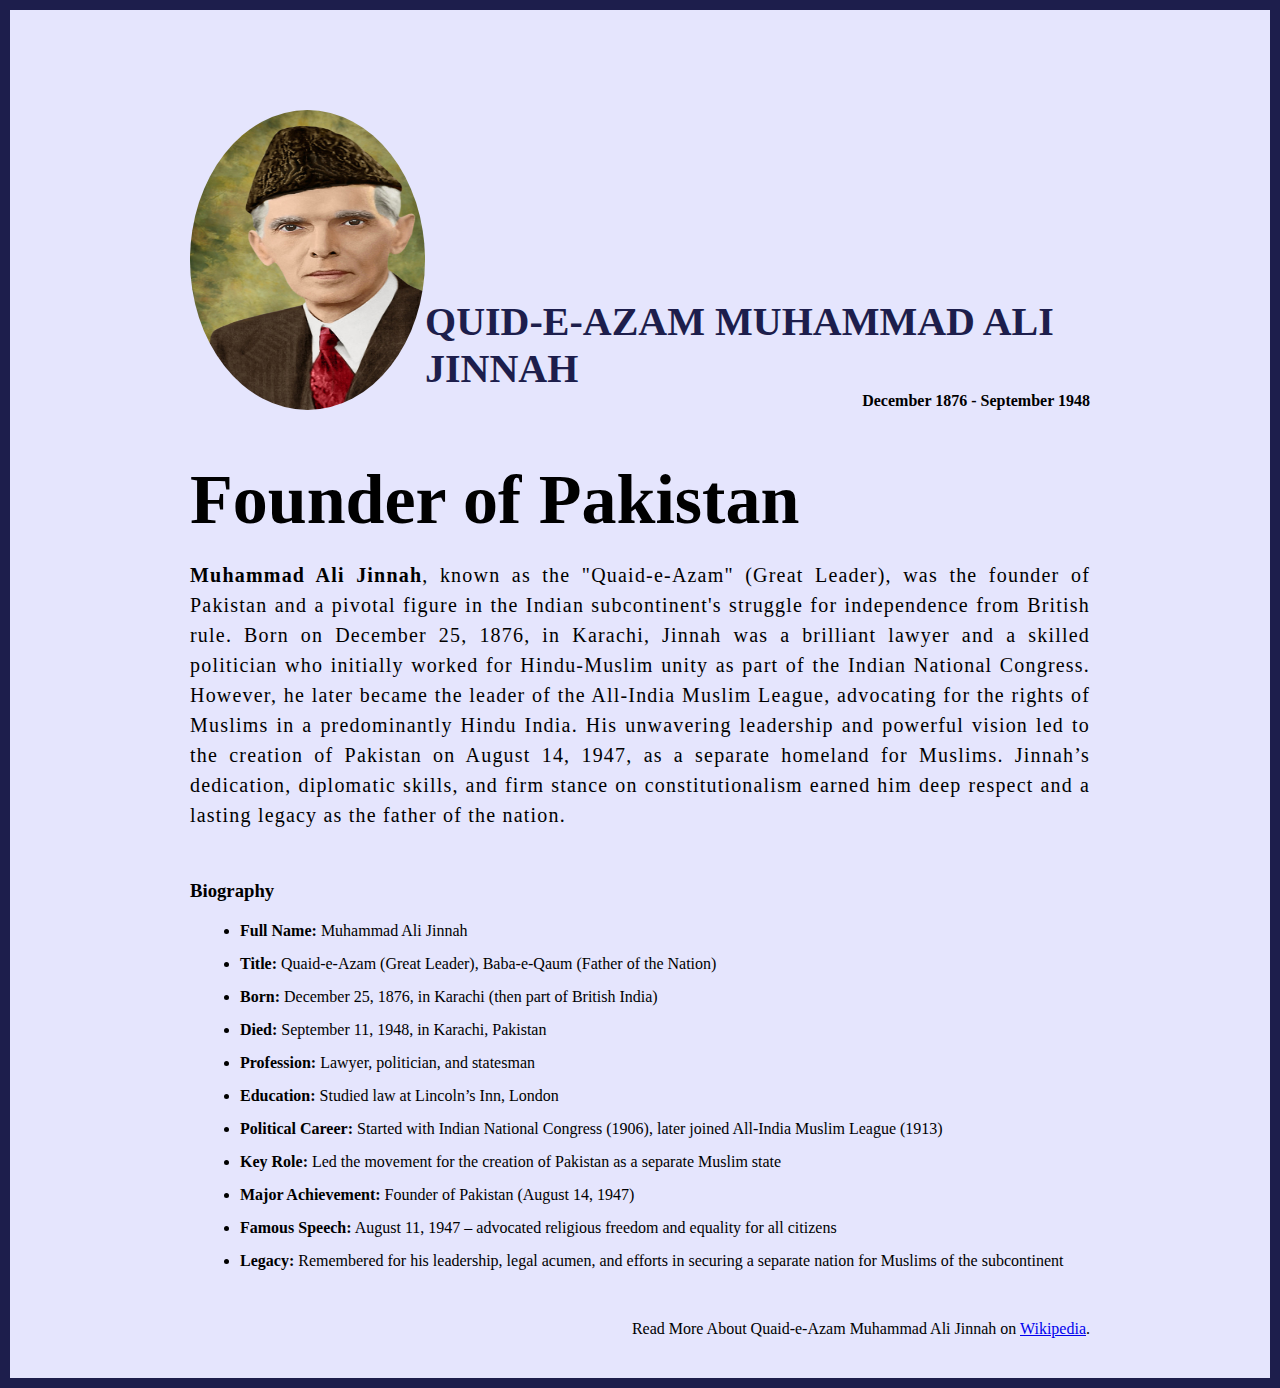
<file: Project1/index.html>
<!DOCTYPE html>
<html lang="en">
<head>
    <meta charset="UTF-8">
    <meta name="viewport" content="width=device-width, initial-scale=1.0">
    <title>The tribute website |  Muhammad Ali Jinnah</title>
    <link rel="stylesheet" href="style.css">
</head>
<body>
    <div class="container">
        <div class="content">
            <section class="top_section">
                <div class="image_container">
                    <img src="Images\Quid photo.jpg" alt="Quid photos">
                </div> 
                <div>
                    <h1> Quid-e-Azam Muhammad Ali Jinnah</h1>
                    <h4>December 1876 - September 1948</h4>
                </div>
            </section>

            <section class="about">
                <h2>Founder of Pakistan</h2>
                <p><b>Muhammad Ali Jinnah</b>, known as the "Quaid-e-Azam" (Great Leader), was the founder of Pakistan and a pivotal figure in the Indian subcontinent's struggle for independence from British rule. Born on December 25, 1876, in Karachi, Jinnah was a brilliant lawyer and a skilled politician who initially worked for Hindu-Muslim unity as part of the Indian National Congress. However, he later became the leader of the All-India Muslim League, advocating for the rights of Muslims in a predominantly Hindu India. His unwavering leadership and powerful vision led to the creation of Pakistan on August 14, 1947, as a separate homeland for Muslims. Jinnah’s dedication, diplomatic skills, and firm stance on constitutionalism earned him deep respect and a lasting legacy as the father of the nation.</p>
            </section>
            
            <section class="biography">
                <h3>Biography</h3>
                <ul>
                    <li><strong>Full Name:</strong> Muhammad Ali Jinnah</li>
                    <li><strong>Title:</strong> Quaid-e-Azam (Great Leader), Baba-e-Qaum (Father of the Nation)</li>
                    <li><strong>Born:</strong> December 25, 1876, in Karachi (then part of British India)</li>
                    <li><strong>Died:</strong> September 11, 1948, in Karachi, Pakistan</li>
                    <li><strong>Profession:</strong> Lawyer, politician, and statesman</li>
                    <li><strong>Education:</strong> Studied law at Lincoln’s Inn, London</li>
                    <li><strong>Political Career:</strong> Started with Indian National Congress (1906), later joined All-India Muslim League (1913)</li>
                    <li><strong>Key Role:</strong> Led the movement for the creation of Pakistan as a separate Muslim state</li>
                    <li><strong>Major Achievement:</strong> Founder of Pakistan (August 14, 1947)</li>
                    <li><strong>Famous Speech:</strong> August 11, 1947 – advocated religious freedom and equality for all citizens</li>
                    <li><strong>Legacy:</strong> Remembered for his leadership, legal acumen, and efforts in securing a separate nation for Muslims of the subcontinent</li>
                </ul>
            </section>
            <section>
                <footer>
                    <p>Read More About Quaid-e-Azam Muhammad Ali Jinnah on <a href="https://en.wikipedia.org/wiki/Muhammad_Ali_Jinnah" target="_blank"> Wikipedia</a>.</p>
                </footer>
            </section>
        </div>
    </div>
</body>
</html>
</file>
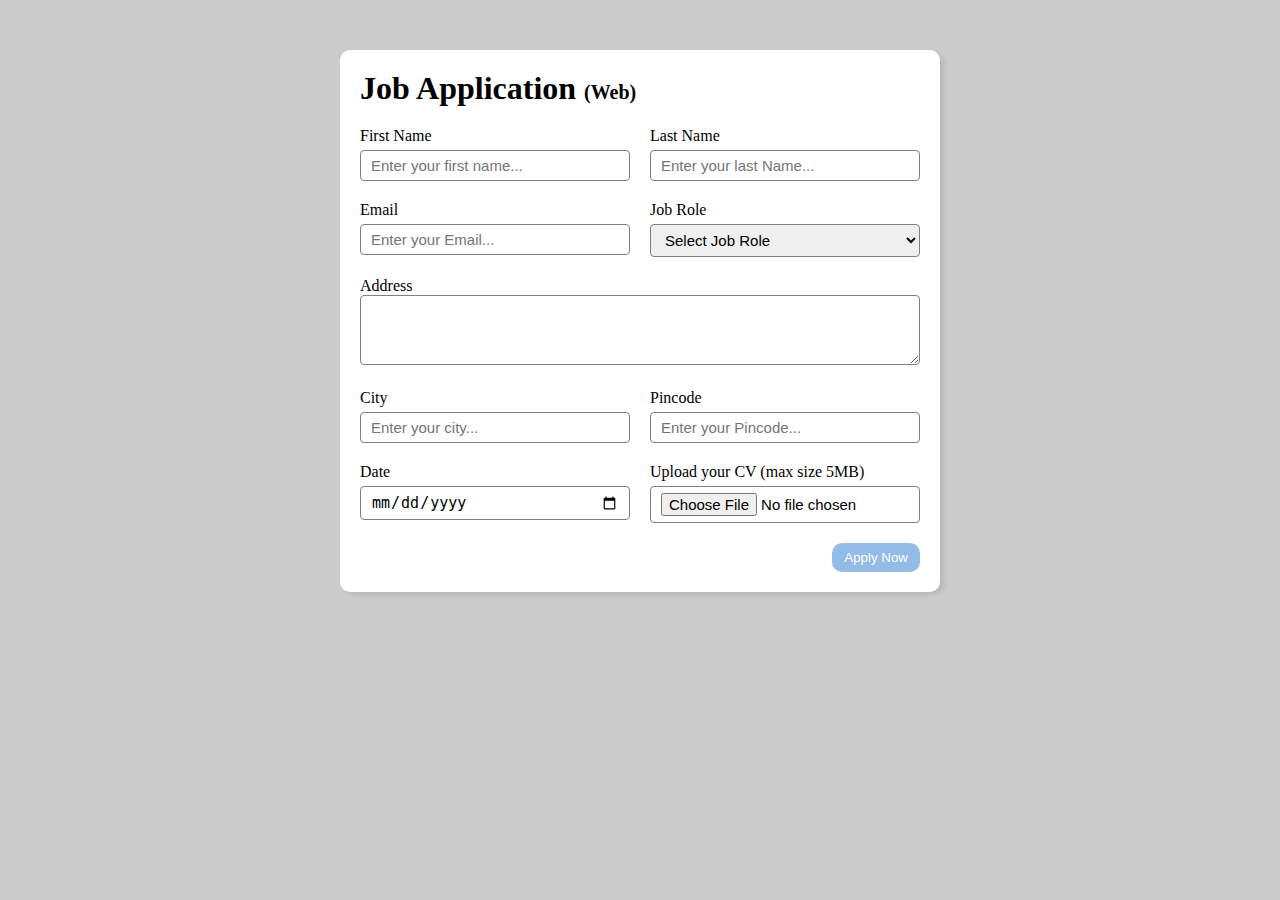
<file: Project2/index.html>
<!DOCTYPE html>
<html lang="en">
<head>
    <meta charset="UTF-8">
    <meta name="viewport" content="width=device-width, initial-scale=1.0">
    <title>Job Application Form</title>
    <link rel="stylesheet" href="style.css" class="css">
</head>
<body>
    <div class="container">
        <div class="apply_box">
            <h1>Job Application 
            <span class="small">(Web)</span>
            </h1>
        <form action="">
            <div class="form_container">
                
                
                <div class="form_control">
                    <label for="first name"> First Name</label>
                    <input id="first name" name="first name" placeholder="Enter your first name..."/>
                </div>
                
                
                <div class="form_control">
                    <label for="last Name"> Last Name</label>
                    <input id="last Name" name="last Name" placeholder="Enter your last Name..."/>
                </div>
            
            
                <div class="form_control">
                        <label for="Email"> Email</label>
                        <input type="email" id="Email" name="Email" placeholder="Enter your Email..."/>
                </div>
            
            
                <div class="form_control">
                    <label for="job Role"> Job Role</label>
                        <select id="job Role" name="Job Role">
                            <option value="">Select Job Role</option>
                            <option value="Frontend developer">Frontend developer</option>
                            <option value="Backend developer">Backend developer</option>
                            <option value="Fullstack developer">Fullstack developer</option>
                            <option value="ux/ui">ux/ui</option>
                       </select>
                </div>

                <div class="textarea_control">
                    <label for="address"> Address </label>
                    <textarea id = "address" name = "address" row = "4" cols = "50" placeholder="Enter your address">
                    </textarea>
                </div>


                <div class="form_control">
                    <label for="city"> City</label>
                    <input id="city" name="city" placeholder="Enter your city..."/>
                </div>


                <div class="form_control">
                    <label for="pincode"> Pincode</label>
                    <input type="number" id="pincode" name="pincode" placeholder="Enter your Pincode..."/>
                </div>

                <div class="form_control">
                    <label for="date"> Date</label>
                    <input type="date" id="date" name="date"/>
                </div>

                <div class="form_control">
                    <label for="upload"> Upload your CV (max size 5MB)</label>
                    <input type="file" id="upload" name="upload"/>
                </div>
            </div>

                <div class="button_container">
                    <button type="submit"> Apply Now </button>
                </div>

</body>
</html>
</file>
<file: Project1/style.css>
* {
    margin: 0;
    padding: 0;
    box-sizing: border-box;

}
    
.container{
    background-color: #e5e5fd;
    min-height:  100vh;
    border: 10px solid #1d1e4c;
}

.content {
    max-width: 900px;
    margin: 0 auto;
}
.top_section {
    margin-top: 100px;
    display: flex;
    justify-content: space-between;
    align-items: flex-end;
}
.top_section h1{
    font-size: 40px;
    font-weight: bold;
    color: #1d1e4c;
    text-transform: uppercase;
}
.top_section h4{
    text-align: end;
}
.image_container{
    border-radius: 50%;
    overflow: hidden;
}
.image_container,img {
    width: 280px;
    max-height: 300px;    
}

.about{
    margin-top: 50px;
}
.about h2 {
    font-size: 70px;
    font-weight: 400px;
    margin-bottom: 20px;
}
.about p {
    font-size: 20px;
    line-height: 30px;
    letter-spacing: 1.2px;
    margin-bottom: 20px;
    text-align: justify;
}
.biography {
    margin: 50px 0;
}
.biography h3 {
    margin-bottom: 20px;
}
.biography ul {
    margin-left: 50px;
}
.biography li {
    margin-bottom: 15px;
}

footer {
    margin: 40px 0;
}

footer p{
    text-align: end;
}
</file>
<file: Project2/style.css>
*{
    margin: 0;
    padding: 0;
    box-sizing: border-box;
}


body{
    background-color: #ccc;
}
.container {
    max-width: 900px;
    margin: 0 auto;
}

.apply_box {
    max-width: 600px;
    padding: 20px;
    background-color: white;
    margin: 0 auto;
    margin-top: 50px;
    box-shadow: 4px 3px 5px rgba(1, 1, 1, 0.1);
    border-radius: 10px;
}

.form_control{
    display: flex;
    flex-direction: column;
}

.form_container{
    margin-top: 20px;
    display: grid;
    grid-template-columns: repeat(auto-fit, minmax(200px, 1fr));
    gap: 20px;
}

.small{
    font-size: 20px;
    
}

label{
    font: size 20px;
    margin-bottom: 5px;
}


input, select, textarea{
padding: 6px 10px;
border: 1px solid gray;
border-radius: 4px;
font-size: 15px;    
}

input:focus{
    outline-color: rgba(14, 189, 220, 0.443);
}

.button_container{
    display: flex;
    justify-content: flex-end;
    margin-top: 20px;
}

button{
    background-color: rgba(12, 101, 203, 0.443);
    border: transparent solid 2px;
    padding: 5px 10px;
    color: white;
    border-radius: 10px; 
    transition: 0.4s ease-in;
}
button:hover{
    background-color: rgb(58, 87, 183);
    border: 2px solid rgb(59, 58, 61); 
    transition: 0.4s ease-out;
    cursor: pointer;

}

.textarea_control{
    grid-column: 1 / span 2;
}

.textarea_control textarea{
width: 100%;
height: 70px;
}

@media(max-width: 460px){
    .textarea_control{
        grid-column: 1 / span 1;
    }
}
</file>
